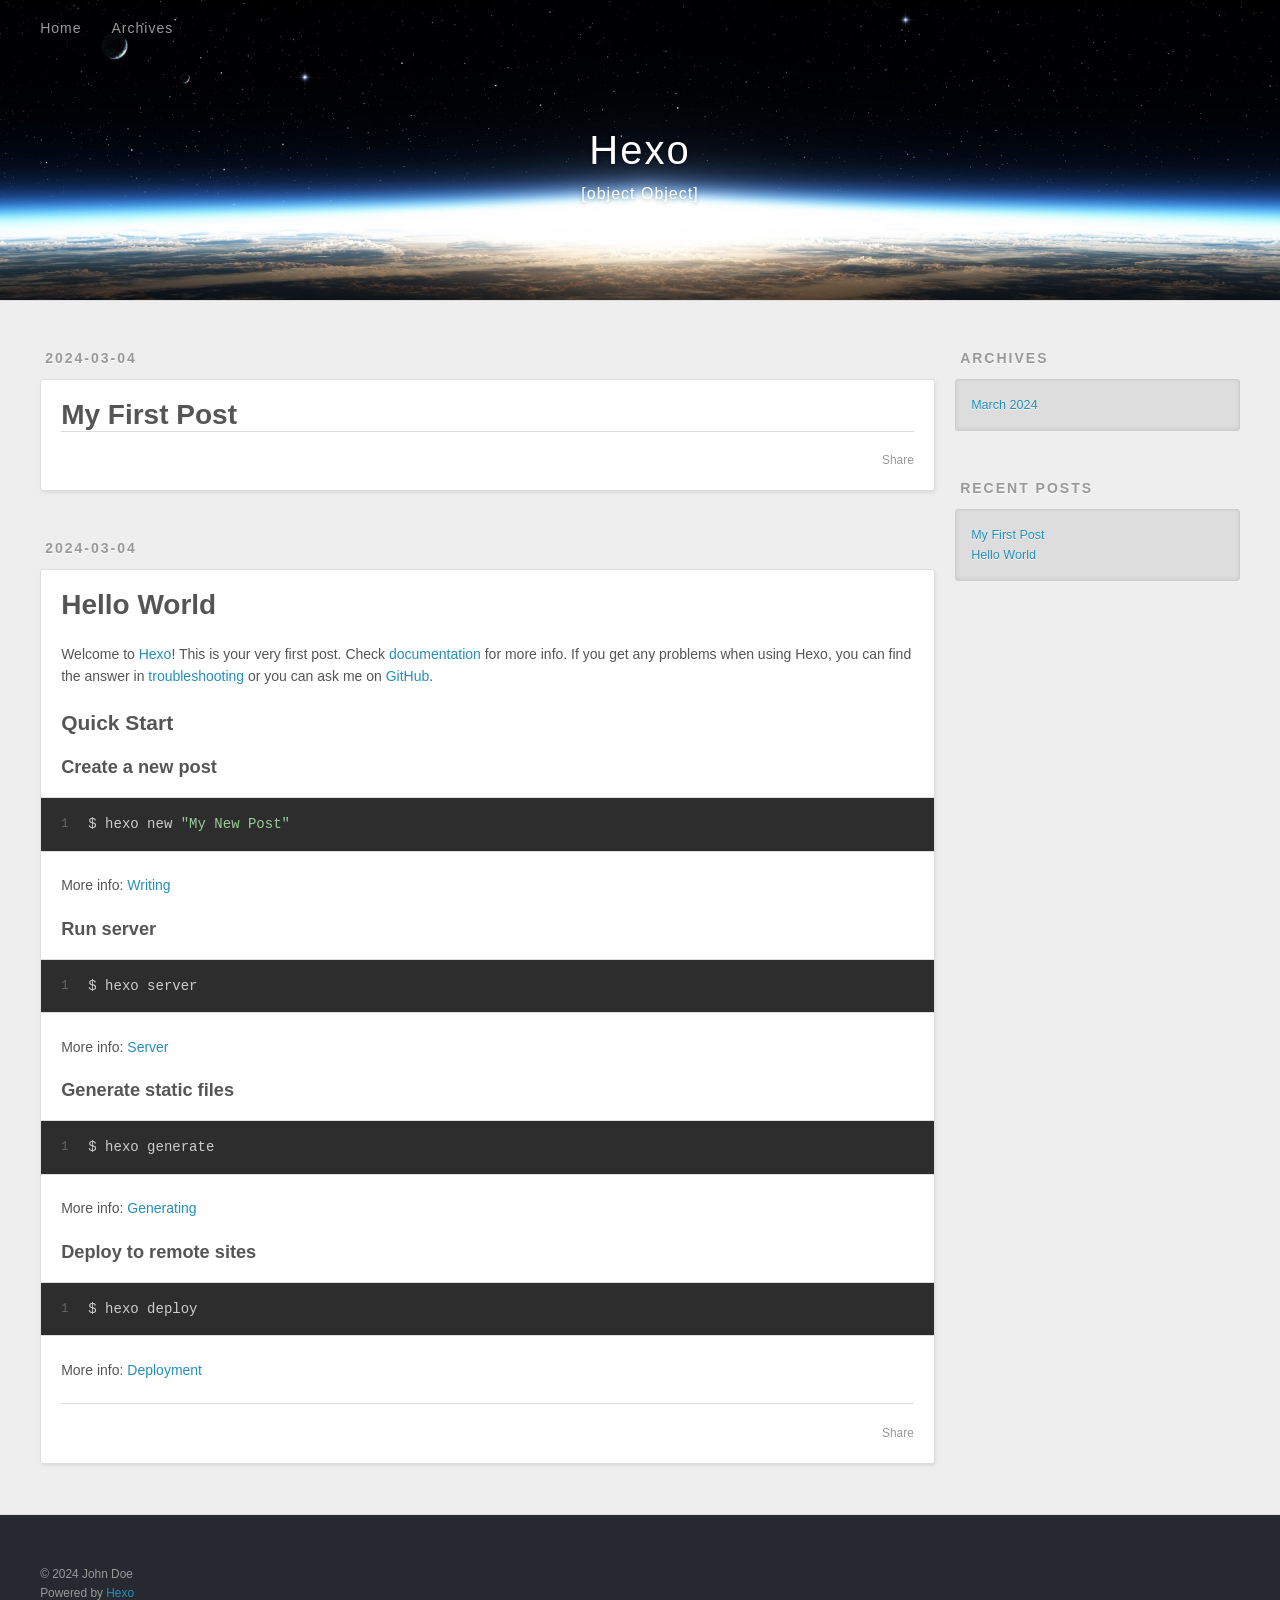
<file: index.html>
<!DOCTYPE html>
<html>
<head>
  <meta charset="utf-8">
  
  
  <title>Hexo</title>
  <meta name="viewport" content="width=device-width, initial-scale=1, shrink-to-fit=no">
  <meta property="og:type" content="website">
<meta property="og:title" content="Hexo">
<meta property="og:url" content="http://example.com/index.html">
<meta property="og:site_name" content="Hexo">
<meta property="og:locale" content="en_US">
<meta property="article:author" content="John Doe">
<meta name="twitter:card" content="summary">
  
    <link rel="alternate" href="/atom.xml" title="Hexo" type="application/atom+xml">
  
  
    <link rel="shortcut icon" href="/favicon.png">
  
  
  
<link rel="stylesheet" href="/css/style.css">

  
    
<link rel="stylesheet" href="/fancybox/jquery.fancybox.min.css">

  
  
<meta name="generator" content="Hexo 7.1.1"></head>

<body>
  <div id="container">
    <div id="wrap">
      <header id="header">
  <div id="banner"></div>
  <div id="header-outer" class="outer">
    <div id="header-title" class="inner">
      <h1 id="logo-wrap">
        <a href="/" id="logo">Hexo</a>
      </h1>
      
        <h2 id="subtitle-wrap">
          <a href="/" id="subtitle">[object Object]</a>
        </h2>
      
    </div>
    <div id="header-inner" class="inner">
      <nav id="main-nav">
        <a id="main-nav-toggle" class="nav-icon"><span class="fa fa-bars"></span></a>
        
          <a class="main-nav-link" href="/">Home</a>
        
          <a class="main-nav-link" href="/archives">Archives</a>
        
      </nav>
      <nav id="sub-nav">
        
        
          <a class="nav-icon" href="/atom.xml" title="RSS Feed"><span class="fa fa-rss"></span></a>
        
        <a class="nav-icon nav-search-btn" title="Search"><span class="fa fa-search"></span></a>
      </nav>
      <div id="search-form-wrap">
        <form action="//google.com/search" method="get" accept-charset="UTF-8" class="search-form"><input type="search" name="q" class="search-form-input" placeholder="Search"><button type="submit" class="search-form-submit">&#xF002;</button><input type="hidden" name="sitesearch" value="http://example.com"></form>
      </div>
    </div>
  </div>
</header>

      <div class="outer">
        <section id="main">
  
    <article id="post-My-First-Post" class="h-entry article article-type-post" itemprop="blogPost" itemscope itemtype="https://schema.org/BlogPosting">
  <div class="article-meta">
    <a href="/2024/03/04/My-First-Post/" class="article-date">
  <time class="dt-published" datetime="2024-03-04T10:54:45.000Z" itemprop="datePublished">2024-03-04</time>
</a>
    
  </div>
  <div class="article-inner">
    
    
      <header class="article-header">
        
  
    <h1 itemprop="name">
      <a class="p-name article-title" href="/2024/03/04/My-First-Post/">My First Post</a>
    </h1>
  

      </header>
    
    <div class="e-content article-entry" itemprop="articleBody">
      
        
      
    </div>
    <footer class="article-footer">
      <a data-url="http://example.com/2024/03/04/My-First-Post/" data-id="cltczpunc0000rcel3g9y5m6n" data-title="My First Post" class="article-share-link"><span class="fa fa-share">Share</span></a>
      
      
      
    </footer>
  </div>
  
</article>



  
    <article id="post-hello-world" class="h-entry article article-type-post" itemprop="blogPost" itemscope itemtype="https://schema.org/BlogPosting">
  <div class="article-meta">
    <a href="/2024/03/04/hello-world/" class="article-date">
  <time class="dt-published" datetime="2024-03-04T10:45:56.375Z" itemprop="datePublished">2024-03-04</time>
</a>
    
  </div>
  <div class="article-inner">
    
    
      <header class="article-header">
        
  
    <h1 itemprop="name">
      <a class="p-name article-title" href="/2024/03/04/hello-world/">Hello World</a>
    </h1>
  

      </header>
    
    <div class="e-content article-entry" itemprop="articleBody">
      
        <p>Welcome to <a target="_blank" rel="noopener" href="https://hexo.io/">Hexo</a>! This is your very first post. Check <a target="_blank" rel="noopener" href="https://hexo.io/docs/">documentation</a> for more info. If you get any problems when using Hexo, you can find the answer in <a target="_blank" rel="noopener" href="https://hexo.io/docs/troubleshooting.html">troubleshooting</a> or you can ask me on <a target="_blank" rel="noopener" href="https://github.com/hexojs/hexo/issues">GitHub</a>.</p>
<h2 id="Quick-Start"><a href="#Quick-Start" class="headerlink" title="Quick Start"></a>Quick Start</h2><h3 id="Create-a-new-post"><a href="#Create-a-new-post" class="headerlink" title="Create a new post"></a>Create a new post</h3><figure class="highlight bash"><table><tr><td class="gutter"><pre><span class="line">1</span><br></pre></td><td class="code"><pre><span class="line">$ hexo new <span class="string">&quot;My New Post&quot;</span></span><br></pre></td></tr></table></figure>

<p>More info: <a target="_blank" rel="noopener" href="https://hexo.io/docs/writing.html">Writing</a></p>
<h3 id="Run-server"><a href="#Run-server" class="headerlink" title="Run server"></a>Run server</h3><figure class="highlight bash"><table><tr><td class="gutter"><pre><span class="line">1</span><br></pre></td><td class="code"><pre><span class="line">$ hexo server</span><br></pre></td></tr></table></figure>

<p>More info: <a target="_blank" rel="noopener" href="https://hexo.io/docs/server.html">Server</a></p>
<h3 id="Generate-static-files"><a href="#Generate-static-files" class="headerlink" title="Generate static files"></a>Generate static files</h3><figure class="highlight bash"><table><tr><td class="gutter"><pre><span class="line">1</span><br></pre></td><td class="code"><pre><span class="line">$ hexo generate</span><br></pre></td></tr></table></figure>

<p>More info: <a target="_blank" rel="noopener" href="https://hexo.io/docs/generating.html">Generating</a></p>
<h3 id="Deploy-to-remote-sites"><a href="#Deploy-to-remote-sites" class="headerlink" title="Deploy to remote sites"></a>Deploy to remote sites</h3><figure class="highlight bash"><table><tr><td class="gutter"><pre><span class="line">1</span><br></pre></td><td class="code"><pre><span class="line">$ hexo deploy</span><br></pre></td></tr></table></figure>

<p>More info: <a target="_blank" rel="noopener" href="https://hexo.io/docs/one-command-deployment.html">Deployment</a></p>

      
    </div>
    <footer class="article-footer">
      <a data-url="http://example.com/2024/03/04/hello-world/" data-id="cltczpunk0001rcelcmm8arf9" data-title="Hello World" class="article-share-link"><span class="fa fa-share">Share</span></a>
      
      
      
    </footer>
  </div>
  
</article>



  


</section>
        
          <aside id="sidebar">
  
    

  
    

  
    
  
    
  <div class="widget-wrap">
    <h3 class="widget-title">Archives</h3>
    <div class="widget">
      <ul class="archive-list"><li class="archive-list-item"><a class="archive-list-link" href="/archives/2024/03/">March 2024</a></li></ul>
    </div>
  </div>


  
    
  <div class="widget-wrap">
    <h3 class="widget-title">Recent Posts</h3>
    <div class="widget">
      <ul>
        
          <li>
            <a href="/2024/03/04/My-First-Post/">My First Post</a>
          </li>
        
          <li>
            <a href="/2024/03/04/hello-world/">Hello World</a>
          </li>
        
      </ul>
    </div>
  </div>

  
</aside>
        
      </div>
      <footer id="footer">
  
  <div class="outer">
    <div id="footer-info" class="inner">
      
      &copy; 2024 John Doe<br>
      Powered by <a href="https://hexo.io/" target="_blank">Hexo</a>
    </div>
  </div>
</footer>

    </div>
    <nav id="mobile-nav">
  
    <a href="/" class="mobile-nav-link">Home</a>
  
    <a href="/archives" class="mobile-nav-link">Archives</a>
  
</nav>
    


<script src="/js/jquery-3.6.4.min.js"></script>



  
<script src="/fancybox/jquery.fancybox.min.js"></script>




<script src="/js/script.js"></script>





  </div>
</body>
</html>
</file>
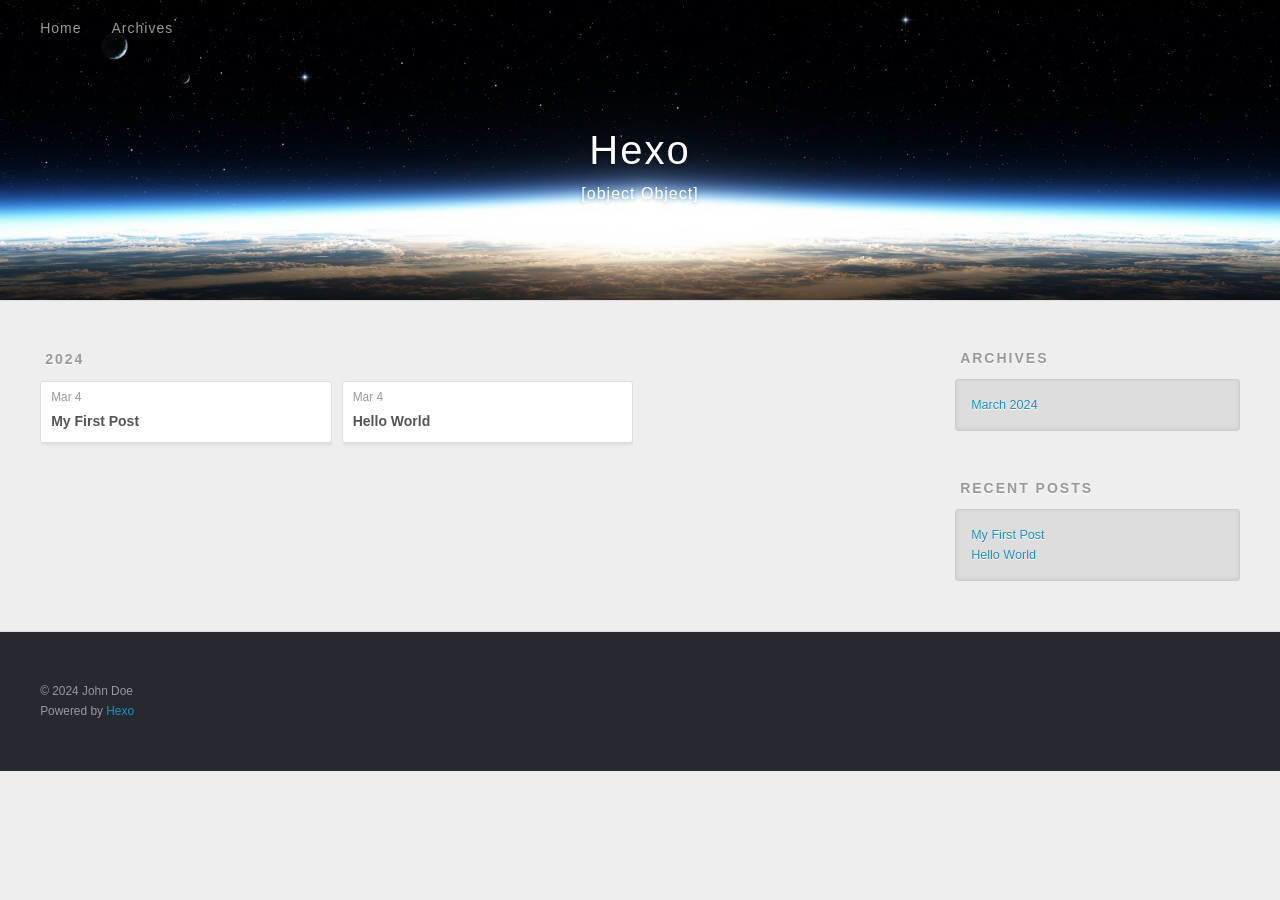
<file: archives/index.html>
<!DOCTYPE html>
<html>
<head>
  <meta charset="utf-8">
  
  
  <title>Archives | Hexo</title>
  <meta name="viewport" content="width=device-width, initial-scale=1, shrink-to-fit=no">
  <meta property="og:type" content="website">
<meta property="og:title" content="Hexo">
<meta property="og:url" content="http://example.com/archives/index.html">
<meta property="og:site_name" content="Hexo">
<meta property="og:locale" content="en_US">
<meta property="article:author" content="John Doe">
<meta name="twitter:card" content="summary">
  
    <link rel="alternate" href="/atom.xml" title="Hexo" type="application/atom+xml">
  
  
    <link rel="shortcut icon" href="/favicon.png">
  
  
  
<link rel="stylesheet" href="/css/style.css">

  
    
<link rel="stylesheet" href="/fancybox/jquery.fancybox.min.css">

  
  
<meta name="generator" content="Hexo 7.1.1"></head>

<body>
  <div id="container">
    <div id="wrap">
      <header id="header">
  <div id="banner"></div>
  <div id="header-outer" class="outer">
    <div id="header-title" class="inner">
      <h1 id="logo-wrap">
        <a href="/" id="logo">Hexo</a>
      </h1>
      
        <h2 id="subtitle-wrap">
          <a href="/" id="subtitle">[object Object]</a>
        </h2>
      
    </div>
    <div id="header-inner" class="inner">
      <nav id="main-nav">
        <a id="main-nav-toggle" class="nav-icon"><span class="fa fa-bars"></span></a>
        
          <a class="main-nav-link" href="/">Home</a>
        
          <a class="main-nav-link" href="/archives">Archives</a>
        
      </nav>
      <nav id="sub-nav">
        
        
          <a class="nav-icon" href="/atom.xml" title="RSS Feed"><span class="fa fa-rss"></span></a>
        
        <a class="nav-icon nav-search-btn" title="Search"><span class="fa fa-search"></span></a>
      </nav>
      <div id="search-form-wrap">
        <form action="//google.com/search" method="get" accept-charset="UTF-8" class="search-form"><input type="search" name="q" class="search-form-input" placeholder="Search"><button type="submit" class="search-form-submit">&#xF002;</button><input type="hidden" name="sitesearch" value="http://example.com"></form>
      </div>
    </div>
  </div>
</header>

      <div class="outer">
        <section id="main">
  
  
    
    
      
      
      <section class="archives-wrap">
        <div class="archive-year-wrap">
          <a href="/archives/2024" class="archive-year">2024</a>
        </div>
        <div class="archives">
    
    <article class="archive-article archive-type-post">
  <div class="archive-article-inner">
    <header class="archive-article-header">
      <a href="/2024/03/04/My-First-Post/" class="archive-article-date">
  <time class="dt-published" datetime="2024-03-04T10:54:45.000Z" itemprop="datePublished">Mar 4</time>
</a>
      
  
    <h1 itemprop="name">
      <a class="archive-article-title" href="/2024/03/04/My-First-Post/">My First Post</a>
    </h1>
  

    </header>
  </div>
</article>
  
    
    
    <article class="archive-article archive-type-post">
  <div class="archive-article-inner">
    <header class="archive-article-header">
      <a href="/2024/03/04/hello-world/" class="archive-article-date">
  <time class="dt-published" datetime="2024-03-04T10:45:56.375Z" itemprop="datePublished">Mar 4</time>
</a>
      
  
    <h1 itemprop="name">
      <a class="archive-article-title" href="/2024/03/04/hello-world/">Hello World</a>
    </h1>
  

    </header>
  </div>
</article>
  
  
    </div></section>
  


</section>
        
          <aside id="sidebar">
  
    

  
    

  
    
  
    
  <div class="widget-wrap">
    <h3 class="widget-title">Archives</h3>
    <div class="widget">
      <ul class="archive-list"><li class="archive-list-item"><a class="archive-list-link" href="/archives/2024/03/">March 2024</a></li></ul>
    </div>
  </div>


  
    
  <div class="widget-wrap">
    <h3 class="widget-title">Recent Posts</h3>
    <div class="widget">
      <ul>
        
          <li>
            <a href="/2024/03/04/My-First-Post/">My First Post</a>
          </li>
        
          <li>
            <a href="/2024/03/04/hello-world/">Hello World</a>
          </li>
        
      </ul>
    </div>
  </div>

  
</aside>
        
      </div>
      <footer id="footer">
  
  <div class="outer">
    <div id="footer-info" class="inner">
      
      &copy; 2024 John Doe<br>
      Powered by <a href="https://hexo.io/" target="_blank">Hexo</a>
    </div>
  </div>
</footer>

    </div>
    <nav id="mobile-nav">
  
    <a href="/" class="mobile-nav-link">Home</a>
  
    <a href="/archives" class="mobile-nav-link">Archives</a>
  
</nav>
    


<script src="/js/jquery-3.6.4.min.js"></script>



  
<script src="/fancybox/jquery.fancybox.min.js"></script>




<script src="/js/script.js"></script>





  </div>
</body>
</html>
</file>
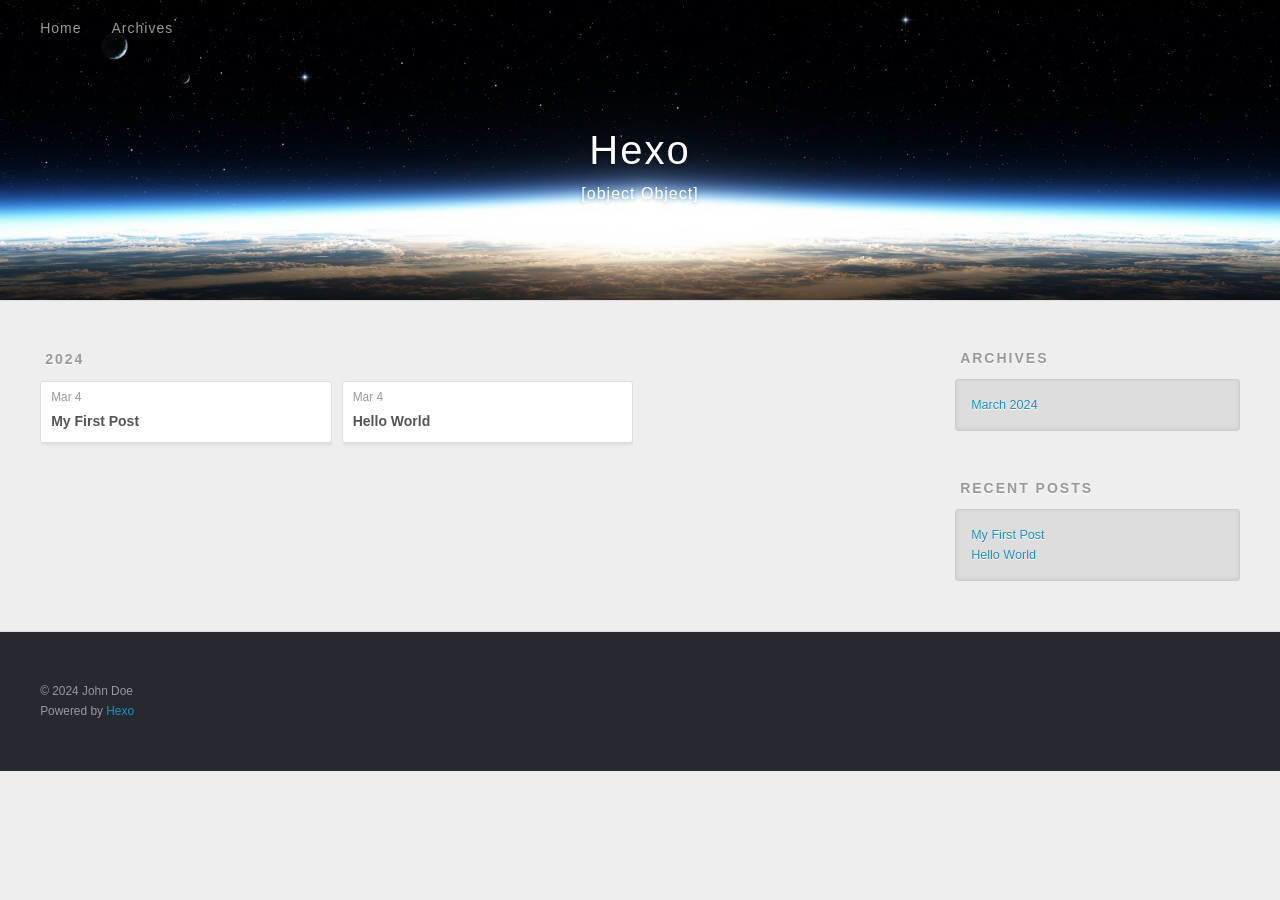
<file: archives/2024/index.html>
<!DOCTYPE html>
<html>
<head>
  <meta charset="utf-8">
  
  
  <title>Archives: 2024 | Hexo</title>
  <meta name="viewport" content="width=device-width, initial-scale=1, shrink-to-fit=no">
  <meta property="og:type" content="website">
<meta property="og:title" content="Hexo">
<meta property="og:url" content="http://example.com/archives/2024/index.html">
<meta property="og:site_name" content="Hexo">
<meta property="og:locale" content="en_US">
<meta property="article:author" content="John Doe">
<meta name="twitter:card" content="summary">
  
    <link rel="alternate" href="/atom.xml" title="Hexo" type="application/atom+xml">
  
  
    <link rel="shortcut icon" href="/favicon.png">
  
  
  
<link rel="stylesheet" href="/css/style.css">

  
    
<link rel="stylesheet" href="/fancybox/jquery.fancybox.min.css">

  
  
<meta name="generator" content="Hexo 7.1.1"></head>

<body>
  <div id="container">
    <div id="wrap">
      <header id="header">
  <div id="banner"></div>
  <div id="header-outer" class="outer">
    <div id="header-title" class="inner">
      <h1 id="logo-wrap">
        <a href="/" id="logo">Hexo</a>
      </h1>
      
        <h2 id="subtitle-wrap">
          <a href="/" id="subtitle">[object Object]</a>
        </h2>
      
    </div>
    <div id="header-inner" class="inner">
      <nav id="main-nav">
        <a id="main-nav-toggle" class="nav-icon"><span class="fa fa-bars"></span></a>
        
          <a class="main-nav-link" href="/">Home</a>
        
          <a class="main-nav-link" href="/archives">Archives</a>
        
      </nav>
      <nav id="sub-nav">
        
        
          <a class="nav-icon" href="/atom.xml" title="RSS Feed"><span class="fa fa-rss"></span></a>
        
        <a class="nav-icon nav-search-btn" title="Search"><span class="fa fa-search"></span></a>
      </nav>
      <div id="search-form-wrap">
        <form action="//google.com/search" method="get" accept-charset="UTF-8" class="search-form"><input type="search" name="q" class="search-form-input" placeholder="Search"><button type="submit" class="search-form-submit">&#xF002;</button><input type="hidden" name="sitesearch" value="http://example.com"></form>
      </div>
    </div>
  </div>
</header>

      <div class="outer">
        <section id="main">
  
  
    
    
      
      
      <section class="archives-wrap">
        <div class="archive-year-wrap">
          <a href="/archives/2024" class="archive-year">2024</a>
        </div>
        <div class="archives">
    
    <article class="archive-article archive-type-post">
  <div class="archive-article-inner">
    <header class="archive-article-header">
      <a href="/2024/03/04/My-First-Post/" class="archive-article-date">
  <time class="dt-published" datetime="2024-03-04T10:54:45.000Z" itemprop="datePublished">Mar 4</time>
</a>
      
  
    <h1 itemprop="name">
      <a class="archive-article-title" href="/2024/03/04/My-First-Post/">My First Post</a>
    </h1>
  

    </header>
  </div>
</article>
  
    
    
    <article class="archive-article archive-type-post">
  <div class="archive-article-inner">
    <header class="archive-article-header">
      <a href="/2024/03/04/hello-world/" class="archive-article-date">
  <time class="dt-published" datetime="2024-03-04T10:45:56.375Z" itemprop="datePublished">Mar 4</time>
</a>
      
  
    <h1 itemprop="name">
      <a class="archive-article-title" href="/2024/03/04/hello-world/">Hello World</a>
    </h1>
  

    </header>
  </div>
</article>
  
  
    </div></section>
  


</section>
        
          <aside id="sidebar">
  
    

  
    

  
    
  
    
  <div class="widget-wrap">
    <h3 class="widget-title">Archives</h3>
    <div class="widget">
      <ul class="archive-list"><li class="archive-list-item"><a class="archive-list-link" href="/archives/2024/03/">March 2024</a></li></ul>
    </div>
  </div>


  
    
  <div class="widget-wrap">
    <h3 class="widget-title">Recent Posts</h3>
    <div class="widget">
      <ul>
        
          <li>
            <a href="/2024/03/04/My-First-Post/">My First Post</a>
          </li>
        
          <li>
            <a href="/2024/03/04/hello-world/">Hello World</a>
          </li>
        
      </ul>
    </div>
  </div>

  
</aside>
        
      </div>
      <footer id="footer">
  
  <div class="outer">
    <div id="footer-info" class="inner">
      
      &copy; 2024 John Doe<br>
      Powered by <a href="https://hexo.io/" target="_blank">Hexo</a>
    </div>
  </div>
</footer>

    </div>
    <nav id="mobile-nav">
  
    <a href="/" class="mobile-nav-link">Home</a>
  
    <a href="/archives" class="mobile-nav-link">Archives</a>
  
</nav>
    


<script src="/js/jquery-3.6.4.min.js"></script>



  
<script src="/fancybox/jquery.fancybox.min.js"></script>




<script src="/js/script.js"></script>





  </div>
</body>
</html>
</file>
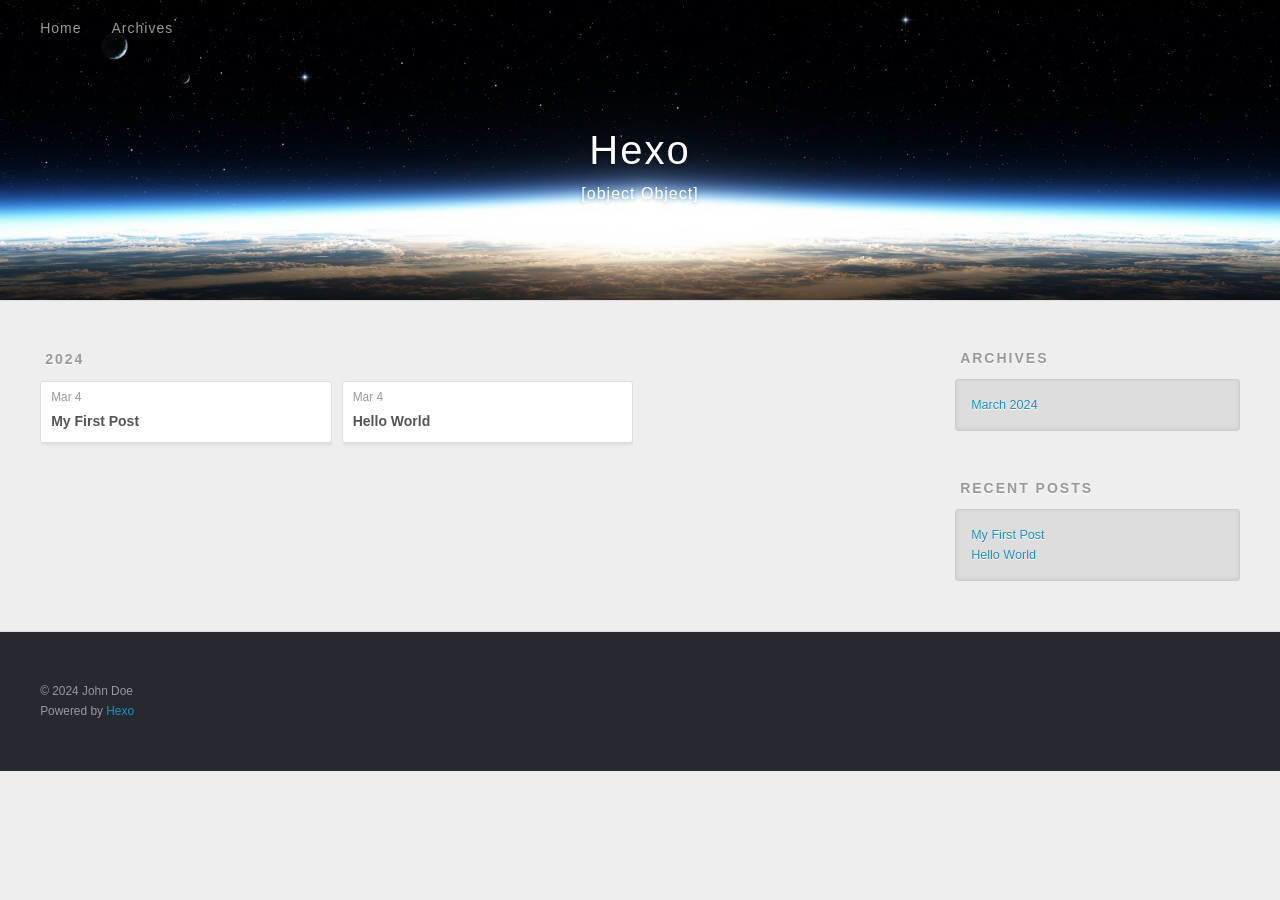
<file: archives/2024/03/index.html>
<!DOCTYPE html>
<html>
<head>
  <meta charset="utf-8">
  
  
  <title>Archives: 2024/3 | Hexo</title>
  <meta name="viewport" content="width=device-width, initial-scale=1, shrink-to-fit=no">
  <meta property="og:type" content="website">
<meta property="og:title" content="Hexo">
<meta property="og:url" content="http://example.com/archives/2024/03/index.html">
<meta property="og:site_name" content="Hexo">
<meta property="og:locale" content="en_US">
<meta property="article:author" content="John Doe">
<meta name="twitter:card" content="summary">
  
    <link rel="alternate" href="/atom.xml" title="Hexo" type="application/atom+xml">
  
  
    <link rel="shortcut icon" href="/favicon.png">
  
  
  
<link rel="stylesheet" href="/css/style.css">

  
    
<link rel="stylesheet" href="/fancybox/jquery.fancybox.min.css">

  
  
<meta name="generator" content="Hexo 7.1.1"></head>

<body>
  <div id="container">
    <div id="wrap">
      <header id="header">
  <div id="banner"></div>
  <div id="header-outer" class="outer">
    <div id="header-title" class="inner">
      <h1 id="logo-wrap">
        <a href="/" id="logo">Hexo</a>
      </h1>
      
        <h2 id="subtitle-wrap">
          <a href="/" id="subtitle">[object Object]</a>
        </h2>
      
    </div>
    <div id="header-inner" class="inner">
      <nav id="main-nav">
        <a id="main-nav-toggle" class="nav-icon"><span class="fa fa-bars"></span></a>
        
          <a class="main-nav-link" href="/">Home</a>
        
          <a class="main-nav-link" href="/archives">Archives</a>
        
      </nav>
      <nav id="sub-nav">
        
        
          <a class="nav-icon" href="/atom.xml" title="RSS Feed"><span class="fa fa-rss"></span></a>
        
        <a class="nav-icon nav-search-btn" title="Search"><span class="fa fa-search"></span></a>
      </nav>
      <div id="search-form-wrap">
        <form action="//google.com/search" method="get" accept-charset="UTF-8" class="search-form"><input type="search" name="q" class="search-form-input" placeholder="Search"><button type="submit" class="search-form-submit">&#xF002;</button><input type="hidden" name="sitesearch" value="http://example.com"></form>
      </div>
    </div>
  </div>
</header>

      <div class="outer">
        <section id="main">
  
  
    
    
      
      
      <section class="archives-wrap">
        <div class="archive-year-wrap">
          <a href="/archives/2024" class="archive-year">2024</a>
        </div>
        <div class="archives">
    
    <article class="archive-article archive-type-post">
  <div class="archive-article-inner">
    <header class="archive-article-header">
      <a href="/2024/03/04/My-First-Post/" class="archive-article-date">
  <time class="dt-published" datetime="2024-03-04T10:54:45.000Z" itemprop="datePublished">Mar 4</time>
</a>
      
  
    <h1 itemprop="name">
      <a class="archive-article-title" href="/2024/03/04/My-First-Post/">My First Post</a>
    </h1>
  

    </header>
  </div>
</article>
  
    
    
    <article class="archive-article archive-type-post">
  <div class="archive-article-inner">
    <header class="archive-article-header">
      <a href="/2024/03/04/hello-world/" class="archive-article-date">
  <time class="dt-published" datetime="2024-03-04T10:45:56.375Z" itemprop="datePublished">Mar 4</time>
</a>
      
  
    <h1 itemprop="name">
      <a class="archive-article-title" href="/2024/03/04/hello-world/">Hello World</a>
    </h1>
  

    </header>
  </div>
</article>
  
  
    </div></section>
  


</section>
        
          <aside id="sidebar">
  
    

  
    

  
    
  
    
  <div class="widget-wrap">
    <h3 class="widget-title">Archives</h3>
    <div class="widget">
      <ul class="archive-list"><li class="archive-list-item"><a class="archive-list-link" href="/archives/2024/03/">March 2024</a></li></ul>
    </div>
  </div>


  
    
  <div class="widget-wrap">
    <h3 class="widget-title">Recent Posts</h3>
    <div class="widget">
      <ul>
        
          <li>
            <a href="/2024/03/04/My-First-Post/">My First Post</a>
          </li>
        
          <li>
            <a href="/2024/03/04/hello-world/">Hello World</a>
          </li>
        
      </ul>
    </div>
  </div>

  
</aside>
        
      </div>
      <footer id="footer">
  
  <div class="outer">
    <div id="footer-info" class="inner">
      
      &copy; 2024 John Doe<br>
      Powered by <a href="https://hexo.io/" target="_blank">Hexo</a>
    </div>
  </div>
</footer>

    </div>
    <nav id="mobile-nav">
  
    <a href="/" class="mobile-nav-link">Home</a>
  
    <a href="/archives" class="mobile-nav-link">Archives</a>
  
</nav>
    


<script src="/js/jquery-3.6.4.min.js"></script>



  
<script src="/fancybox/jquery.fancybox.min.js"></script>




<script src="/js/script.js"></script>





  </div>
</body>
</html>
</file>
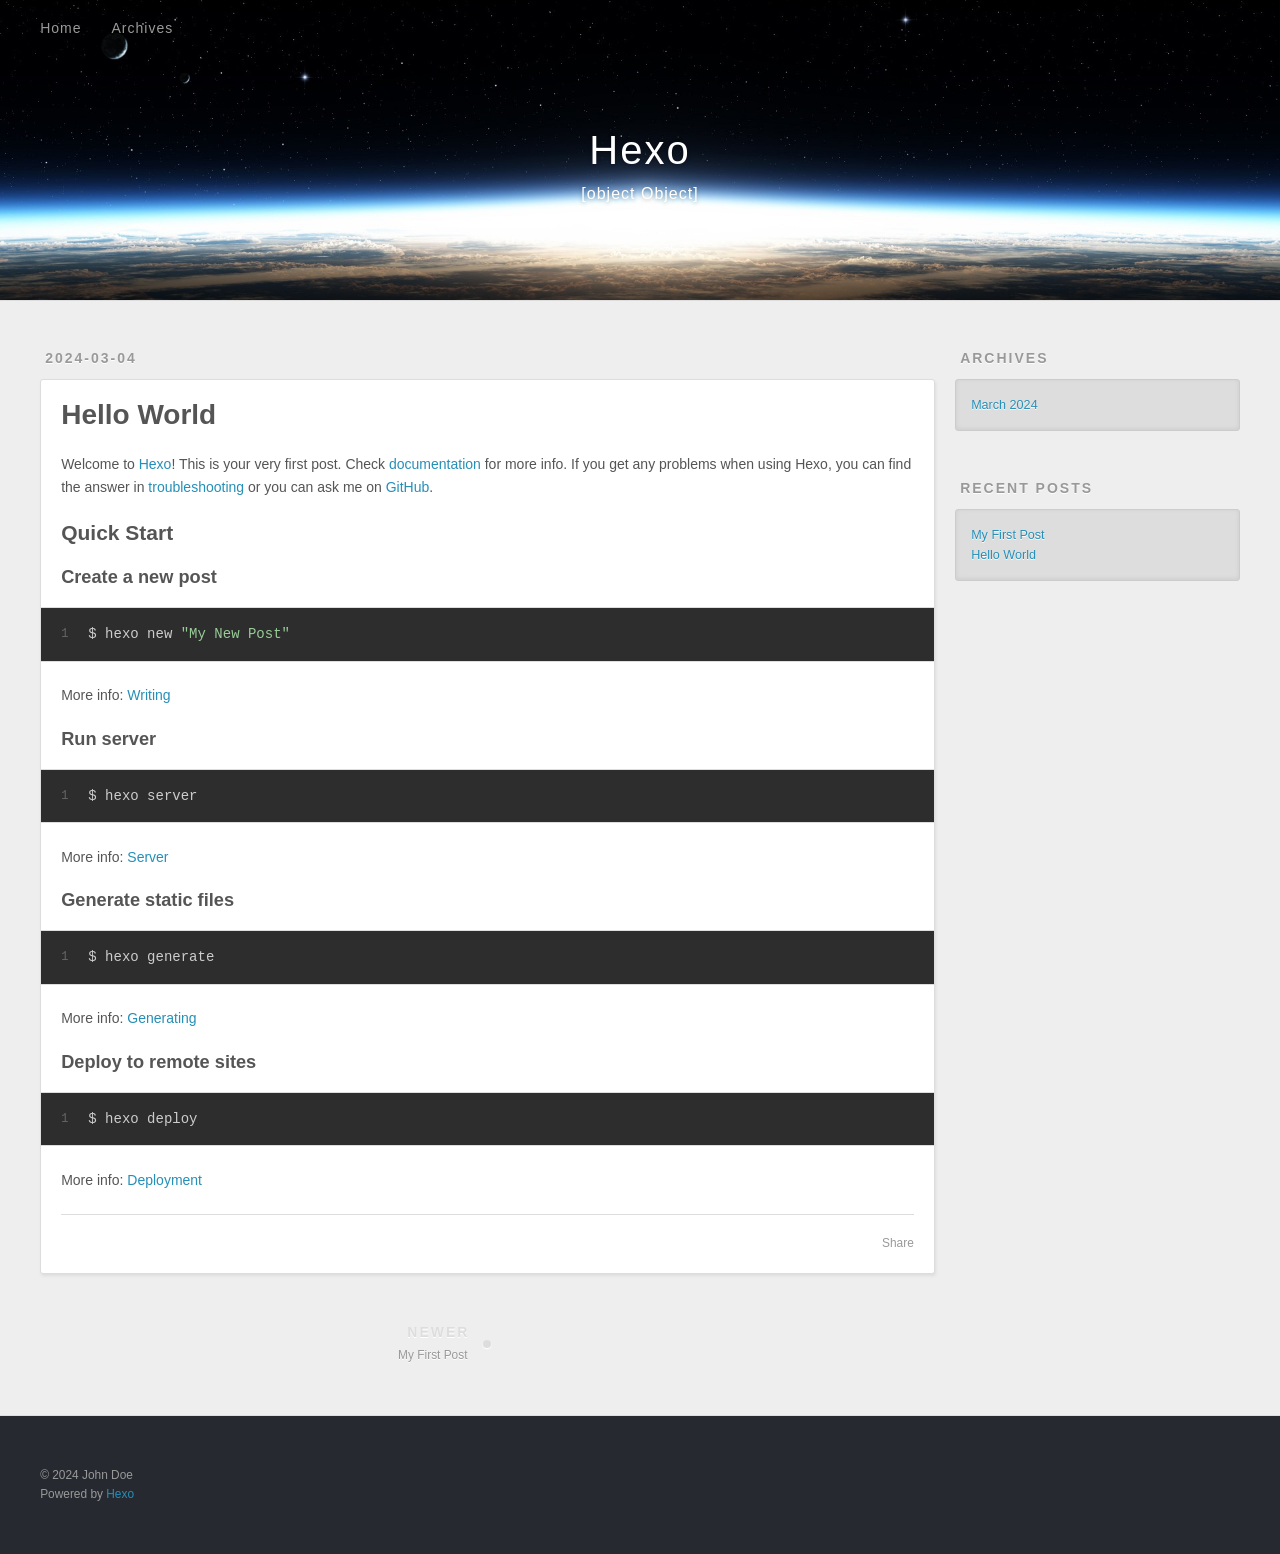
<file: 2024/03/04/hello-world/index.html>
<!DOCTYPE html>
<html>
<head>
  <meta charset="utf-8">
  
  
  <title>Hello World | Hexo</title>
  <meta name="viewport" content="width=device-width, initial-scale=1, shrink-to-fit=no">
  <meta name="description" content="Welcome to Hexo! This is your very first post. Check documentation for more info. If you get any problems when using Hexo, you can find the answer in troubleshooting or you can ask me on GitHub. Quick">
<meta property="og:type" content="article">
<meta property="og:title" content="Hello World">
<meta property="og:url" content="http://example.com/2024/03/04/hello-world/index.html">
<meta property="og:site_name" content="Hexo">
<meta property="og:description" content="Welcome to Hexo! This is your very first post. Check documentation for more info. If you get any problems when using Hexo, you can find the answer in troubleshooting or you can ask me on GitHub. Quick">
<meta property="og:locale" content="en_US">
<meta property="article:published_time" content="2024-03-04T10:45:56.375Z">
<meta property="article:modified_time" content="2024-03-04T10:45:56.376Z">
<meta property="article:author" content="John Doe">
<meta name="twitter:card" content="summary">
  
    <link rel="alternate" href="/atom.xml" title="Hexo" type="application/atom+xml">
  
  
    <link rel="shortcut icon" href="/favicon.png">
  
  
  
<link rel="stylesheet" href="/css/style.css">

  
    
<link rel="stylesheet" href="/fancybox/jquery.fancybox.min.css">

  
  
<meta name="generator" content="Hexo 7.1.1"></head>

<body>
  <div id="container">
    <div id="wrap">
      <header id="header">
  <div id="banner"></div>
  <div id="header-outer" class="outer">
    <div id="header-title" class="inner">
      <h1 id="logo-wrap">
        <a href="/" id="logo">Hexo</a>
      </h1>
      
        <h2 id="subtitle-wrap">
          <a href="/" id="subtitle">[object Object]</a>
        </h2>
      
    </div>
    <div id="header-inner" class="inner">
      <nav id="main-nav">
        <a id="main-nav-toggle" class="nav-icon"><span class="fa fa-bars"></span></a>
        
          <a class="main-nav-link" href="/">Home</a>
        
          <a class="main-nav-link" href="/archives">Archives</a>
        
      </nav>
      <nav id="sub-nav">
        
        
          <a class="nav-icon" href="/atom.xml" title="RSS Feed"><span class="fa fa-rss"></span></a>
        
        <a class="nav-icon nav-search-btn" title="Search"><span class="fa fa-search"></span></a>
      </nav>
      <div id="search-form-wrap">
        <form action="//google.com/search" method="get" accept-charset="UTF-8" class="search-form"><input type="search" name="q" class="search-form-input" placeholder="Search"><button type="submit" class="search-form-submit">&#xF002;</button><input type="hidden" name="sitesearch" value="http://example.com"></form>
      </div>
    </div>
  </div>
</header>

      <div class="outer">
        <section id="main"><article id="post-hello-world" class="h-entry article article-type-post" itemprop="blogPost" itemscope itemtype="https://schema.org/BlogPosting">
  <div class="article-meta">
    <a href="/2024/03/04/hello-world/" class="article-date">
  <time class="dt-published" datetime="2024-03-04T10:45:56.375Z" itemprop="datePublished">2024-03-04</time>
</a>
    
  </div>
  <div class="article-inner">
    
    
      <header class="article-header">
        
  
    <h1 class="p-name article-title" itemprop="headline name">
      Hello World
    </h1>
  

      </header>
    
    <div class="e-content article-entry" itemprop="articleBody">
      
        <p>Welcome to <a target="_blank" rel="noopener" href="https://hexo.io/">Hexo</a>! This is your very first post. Check <a target="_blank" rel="noopener" href="https://hexo.io/docs/">documentation</a> for more info. If you get any problems when using Hexo, you can find the answer in <a target="_blank" rel="noopener" href="https://hexo.io/docs/troubleshooting.html">troubleshooting</a> or you can ask me on <a target="_blank" rel="noopener" href="https://github.com/hexojs/hexo/issues">GitHub</a>.</p>
<h2 id="Quick-Start"><a href="#Quick-Start" class="headerlink" title="Quick Start"></a>Quick Start</h2><h3 id="Create-a-new-post"><a href="#Create-a-new-post" class="headerlink" title="Create a new post"></a>Create a new post</h3><figure class="highlight bash"><table><tr><td class="gutter"><pre><span class="line">1</span><br></pre></td><td class="code"><pre><span class="line">$ hexo new <span class="string">&quot;My New Post&quot;</span></span><br></pre></td></tr></table></figure>

<p>More info: <a target="_blank" rel="noopener" href="https://hexo.io/docs/writing.html">Writing</a></p>
<h3 id="Run-server"><a href="#Run-server" class="headerlink" title="Run server"></a>Run server</h3><figure class="highlight bash"><table><tr><td class="gutter"><pre><span class="line">1</span><br></pre></td><td class="code"><pre><span class="line">$ hexo server</span><br></pre></td></tr></table></figure>

<p>More info: <a target="_blank" rel="noopener" href="https://hexo.io/docs/server.html">Server</a></p>
<h3 id="Generate-static-files"><a href="#Generate-static-files" class="headerlink" title="Generate static files"></a>Generate static files</h3><figure class="highlight bash"><table><tr><td class="gutter"><pre><span class="line">1</span><br></pre></td><td class="code"><pre><span class="line">$ hexo generate</span><br></pre></td></tr></table></figure>

<p>More info: <a target="_blank" rel="noopener" href="https://hexo.io/docs/generating.html">Generating</a></p>
<h3 id="Deploy-to-remote-sites"><a href="#Deploy-to-remote-sites" class="headerlink" title="Deploy to remote sites"></a>Deploy to remote sites</h3><figure class="highlight bash"><table><tr><td class="gutter"><pre><span class="line">1</span><br></pre></td><td class="code"><pre><span class="line">$ hexo deploy</span><br></pre></td></tr></table></figure>

<p>More info: <a target="_blank" rel="noopener" href="https://hexo.io/docs/one-command-deployment.html">Deployment</a></p>

      
    </div>
    <footer class="article-footer">
      <a data-url="http://example.com/2024/03/04/hello-world/" data-id="cltczpunk0001rcelcmm8arf9" data-title="Hello World" class="article-share-link"><span class="fa fa-share">Share</span></a>
      
      
      
    </footer>
  </div>
  
    
<nav id="article-nav">
  
    <a href="/2024/03/04/My-First-Post/" id="article-nav-newer" class="article-nav-link-wrap">
      <strong class="article-nav-caption">Newer</strong>
      <div class="article-nav-title">
        
          My First Post
        
      </div>
    </a>
  
  
</nav>

  
</article>


</section>
        
          <aside id="sidebar">
  
    

  
    

  
    
  
    
  <div class="widget-wrap">
    <h3 class="widget-title">Archives</h3>
    <div class="widget">
      <ul class="archive-list"><li class="archive-list-item"><a class="archive-list-link" href="/archives/2024/03/">March 2024</a></li></ul>
    </div>
  </div>


  
    
  <div class="widget-wrap">
    <h3 class="widget-title">Recent Posts</h3>
    <div class="widget">
      <ul>
        
          <li>
            <a href="/2024/03/04/My-First-Post/">My First Post</a>
          </li>
        
          <li>
            <a href="/2024/03/04/hello-world/">Hello World</a>
          </li>
        
      </ul>
    </div>
  </div>

  
</aside>
        
      </div>
      <footer id="footer">
  
  <div class="outer">
    <div id="footer-info" class="inner">
      
      &copy; 2024 John Doe<br>
      Powered by <a href="https://hexo.io/" target="_blank">Hexo</a>
    </div>
  </div>
</footer>

    </div>
    <nav id="mobile-nav">
  
    <a href="/" class="mobile-nav-link">Home</a>
  
    <a href="/archives" class="mobile-nav-link">Archives</a>
  
</nav>
    


<script src="/js/jquery-3.6.4.min.js"></script>



  
<script src="/fancybox/jquery.fancybox.min.js"></script>




<script src="/js/script.js"></script>





  </div>
</body>
</html>
</file>
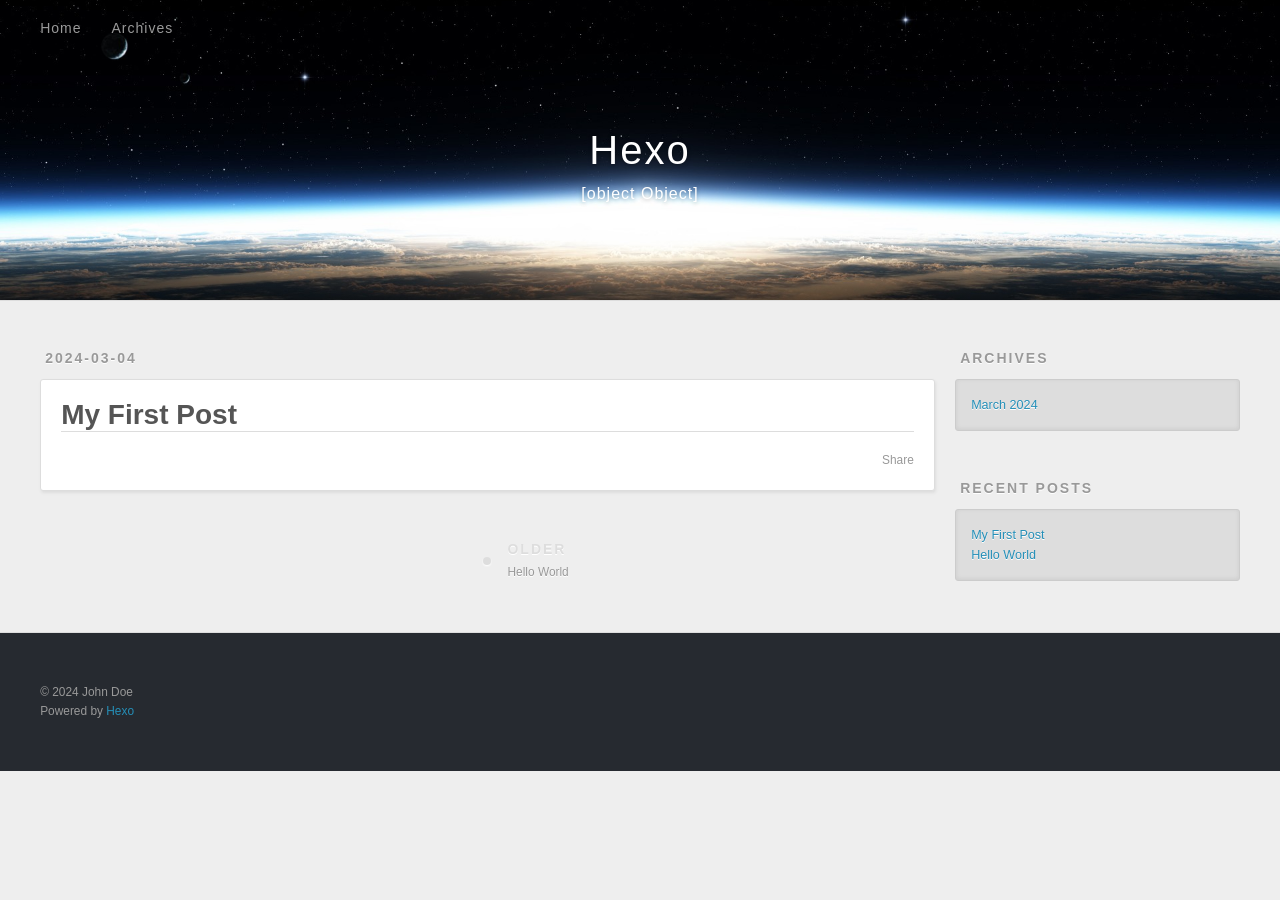
<file: 2024/03/04/My-First-Post/index.html>
<!DOCTYPE html>
<html>
<head>
  <meta charset="utf-8">
  
  
  <title>My First Post | Hexo</title>
  <meta name="viewport" content="width=device-width, initial-scale=1, shrink-to-fit=no">
  <meta property="og:type" content="article">
<meta property="og:title" content="My First Post">
<meta property="og:url" content="http://example.com/2024/03/04/My-First-Post/index.html">
<meta property="og:site_name" content="Hexo">
<meta property="og:locale" content="en_US">
<meta property="article:published_time" content="2024-03-04T10:54:45.000Z">
<meta property="article:modified_time" content="2024-03-04T10:54:45.555Z">
<meta property="article:author" content="John Doe">
<meta name="twitter:card" content="summary">
  
    <link rel="alternate" href="/atom.xml" title="Hexo" type="application/atom+xml">
  
  
    <link rel="shortcut icon" href="/favicon.png">
  
  
  
<link rel="stylesheet" href="/css/style.css">

  
    
<link rel="stylesheet" href="/fancybox/jquery.fancybox.min.css">

  
  
<meta name="generator" content="Hexo 7.1.1"></head>

<body>
  <div id="container">
    <div id="wrap">
      <header id="header">
  <div id="banner"></div>
  <div id="header-outer" class="outer">
    <div id="header-title" class="inner">
      <h1 id="logo-wrap">
        <a href="/" id="logo">Hexo</a>
      </h1>
      
        <h2 id="subtitle-wrap">
          <a href="/" id="subtitle">[object Object]</a>
        </h2>
      
    </div>
    <div id="header-inner" class="inner">
      <nav id="main-nav">
        <a id="main-nav-toggle" class="nav-icon"><span class="fa fa-bars"></span></a>
        
          <a class="main-nav-link" href="/">Home</a>
        
          <a class="main-nav-link" href="/archives">Archives</a>
        
      </nav>
      <nav id="sub-nav">
        
        
          <a class="nav-icon" href="/atom.xml" title="RSS Feed"><span class="fa fa-rss"></span></a>
        
        <a class="nav-icon nav-search-btn" title="Search"><span class="fa fa-search"></span></a>
      </nav>
      <div id="search-form-wrap">
        <form action="//google.com/search" method="get" accept-charset="UTF-8" class="search-form"><input type="search" name="q" class="search-form-input" placeholder="Search"><button type="submit" class="search-form-submit">&#xF002;</button><input type="hidden" name="sitesearch" value="http://example.com"></form>
      </div>
    </div>
  </div>
</header>

      <div class="outer">
        <section id="main"><article id="post-My-First-Post" class="h-entry article article-type-post" itemprop="blogPost" itemscope itemtype="https://schema.org/BlogPosting">
  <div class="article-meta">
    <a href="/2024/03/04/My-First-Post/" class="article-date">
  <time class="dt-published" datetime="2024-03-04T10:54:45.000Z" itemprop="datePublished">2024-03-04</time>
</a>
    
  </div>
  <div class="article-inner">
    
    
      <header class="article-header">
        
  
    <h1 class="p-name article-title" itemprop="headline name">
      My First Post
    </h1>
  

      </header>
    
    <div class="e-content article-entry" itemprop="articleBody">
      
        
      
    </div>
    <footer class="article-footer">
      <a data-url="http://example.com/2024/03/04/My-First-Post/" data-id="cltczpunc0000rcel3g9y5m6n" data-title="My First Post" class="article-share-link"><span class="fa fa-share">Share</span></a>
      
      
      
    </footer>
  </div>
  
    
<nav id="article-nav">
  
  
    <a href="/2024/03/04/hello-world/" id="article-nav-older" class="article-nav-link-wrap">
      <strong class="article-nav-caption">Older</strong>
      <div class="article-nav-title">Hello World</div>
    </a>
  
</nav>

  
</article>


</section>
        
          <aside id="sidebar">
  
    

  
    

  
    
  
    
  <div class="widget-wrap">
    <h3 class="widget-title">Archives</h3>
    <div class="widget">
      <ul class="archive-list"><li class="archive-list-item"><a class="archive-list-link" href="/archives/2024/03/">March 2024</a></li></ul>
    </div>
  </div>


  
    
  <div class="widget-wrap">
    <h3 class="widget-title">Recent Posts</h3>
    <div class="widget">
      <ul>
        
          <li>
            <a href="/2024/03/04/My-First-Post/">My First Post</a>
          </li>
        
          <li>
            <a href="/2024/03/04/hello-world/">Hello World</a>
          </li>
        
      </ul>
    </div>
  </div>

  
</aside>
        
      </div>
      <footer id="footer">
  
  <div class="outer">
    <div id="footer-info" class="inner">
      
      &copy; 2024 John Doe<br>
      Powered by <a href="https://hexo.io/" target="_blank">Hexo</a>
    </div>
  </div>
</footer>

    </div>
    <nav id="mobile-nav">
  
    <a href="/" class="mobile-nav-link">Home</a>
  
    <a href="/archives" class="mobile-nav-link">Archives</a>
  
</nav>
    


<script src="/js/jquery-3.6.4.min.js"></script>



  
<script src="/fancybox/jquery.fancybox.min.js"></script>




<script src="/js/script.js"></script>





  </div>
</body>
</html>
</file>
<file: css/style.css>
body {
  width: 100%;
}
body:before,
body:after {
  content: "";
  display: table;
}
body:after {
  clear: both;
}
html,
body,
div,
span,
applet,
object,
iframe,
h1,
h2,
h3,
h4,
h5,
h6,
p,
blockquote,
pre,
a,
abbr,
acronym,
address,
big,
cite,
code,
del,
dfn,
em,
img,
ins,
kbd,
q,
s,
samp,
small,
strike,
strong,
sub,
sup,
tt,
var,
dl,
dt,
dd,
ol,
ul,
li,
fieldset,
form,
label,
legend,
table,
caption,
tbody,
tfoot,
thead,
tr,
th,
td {
  margin: 0;
  padding: 0;
  border: 0;
  outline: 0;
  font-weight: inherit;
  font-style: inherit;
  font-family: inherit;
  font-size: 100%;
  vertical-align: baseline;
}
body {
  line-height: 1;
  color: #000;
  background: #fff;
}
ol,
ul {
  list-style: none;
}
table {
  border-collapse: separate;
  border-spacing: 0;
  vertical-align: middle;
}
caption,
th,
td {
  text-align: left;
  font-weight: normal;
  vertical-align: middle;
}
a img {
  border: none;
}
input,
button {
  margin: 0;
  padding: 0;
}
input::-moz-focus-inner,
button::-moz-focus-inner {
  border: 0;
  padding: 0;
}
html,
body,
#container {
  height: 100%;
}
body {
  background: #eee;
  font: 14px -apple-system, BlinkMacSystemFont, "Segoe UI", "Roboto", "Oxygen", "Ubuntu", "Cantarell", "Fira Sans", "Droid Sans", "Helvetica Neue", sans-serif;
  -webkit-text-size-adjust: 100%;
}
.outer {
  max-width: 1220px;
  margin: 0 auto;
  padding: 0 20px;
}
.outer:before,
.outer:after {
  content: "";
  display: table;
}
.outer:after {
  clear: both;
}
.inner {
  display: inline;
  float: left;
  width: 98.33333333333333%;
  margin: 0 0.833333333333333%;
}
.left,
.alignleft {
  float: left;
}
.right,
.alignright {
  float: right;
}
.clear {
  clear: both;
}
#container {
  position: relative;
}
.mobile-nav-on {
  overflow: hidden;
}
#wrap {
  height: 100%;
  width: 100%;
  position: absolute;
  top: 0;
  left: 0;
  -webkit-transition: 0.2s ease-out;
  -moz-transition: 0.2s ease-out;
  -ms-transition: 0.2s ease-out;
  transition: 0.2s ease-out;
  z-index: 1;
  background: #eee;
}
.mobile-nav-on #wrap {
  left: 280px;
}
@media screen and (min-width: 768px) {
  #main {
    display: inline;
    float: left;
    width: 73.33333333333333%;
    margin: 0 0.833333333333333%;
  }
}
.article-date,
.article-category-link,
.archive-year,
.widget-title {
  text-decoration: none;
  text-transform: uppercase;
  letter-spacing: 2px;
  color: #999;
  margin-bottom: 1em;
  margin-left: 5px;
  line-height: 1em;
  text-shadow: 0 1px #fff;
  font-weight: bold;
}
.article-inner,
.archive-article-inner {
  background: #fff;
  -webkit-box-shadow: 1px 2px 3px #ddd;
  box-shadow: 1px 2px 3px #ddd;
  border: 1px solid #ddd;
  border-radius: 3px;
}
.article-entry h1,
.widget h1 {
  font-size: 2em;
}
.article-entry h2,
.widget h2 {
  font-size: 1.5em;
}
.article-entry h3,
.widget h3 {
  font-size: 1.3em;
}
.article-entry h4,
.widget h4 {
  font-size: 1.2em;
}
.article-entry h5,
.widget h5 {
  font-size: 1em;
}
.article-entry h6,
.widget h6 {
  font-size: 1em;
  color: #999;
}
.article-entry hr,
.widget hr {
  border: 1px dashed #ddd;
}
.article-entry strong,
.widget strong {
  font-weight: bold;
}
.article-entry em,
.widget em,
.article-entry cite,
.widget cite {
  font-style: italic;
}
.article-entry sup,
.widget sup,
.article-entry sub,
.widget sub {
  font-size: 0.75em;
  line-height: 0;
  position: relative;
  vertical-align: baseline;
}
.article-entry sup,
.widget sup {
  top: -0.5em;
}
.article-entry sub,
.widget sub {
  bottom: -0.2em;
}
.article-entry small,
.widget small {
  font-size: 0.85em;
}
.article-entry acronym,
.widget acronym,
.article-entry abbr,
.widget abbr {
  border-bottom: 1px dotted;
}
.article-entry ul,
.widget ul,
.article-entry ol,
.widget ol,
.article-entry dl,
.widget dl {
  margin: 0 20px;
  line-height: 1.6em;
}
.article-entry ul ul,
.widget ul ul,
.article-entry ol ul,
.widget ol ul,
.article-entry ul ol,
.widget ul ol,
.article-entry ol ol,
.widget ol ol {
  margin-top: 0;
  margin-bottom: 0;
}
.article-entry ul,
.widget ul {
  list-style: disc;
}
.article-entry ol,
.widget ol {
  list-style: decimal;
}
.article-entry dt,
.widget dt {
  font-weight: bold;
}
#header {
  height: 300px;
  position: relative;
  border-bottom: 1px solid #ddd;
}
#header:before,
#header:after {
  content: "";
  position: absolute;
  left: 0;
  right: 0;
  height: 40px;
}
#header:before {
  top: 0;
  background: -webkit-linear-gradient(rgba(0,0,0,0.2), transparent);
  background: -moz-linear-gradient(rgba(0,0,0,0.2), transparent);
  background: -ms-linear-gradient(rgba(0,0,0,0.2), transparent);
  background: linear-gradient(rgba(0,0,0,0.2), transparent);
}
#header:after {
  bottom: 0;
  background: -webkit-linear-gradient(transparent, rgba(0,0,0,0.2));
  background: -moz-linear-gradient(transparent, rgba(0,0,0,0.2));
  background: -ms-linear-gradient(transparent, rgba(0,0,0,0.2));
  background: linear-gradient(transparent, rgba(0,0,0,0.2));
}
#header-outer {
  height: 100%;
  position: relative;
}
#header-inner {
  position: relative;
  overflow: hidden;
}
#banner {
  position: absolute;
  top: 0;
  left: 0;
  width: 100%;
  height: 100%;
  background: url("images/banner.jpg") center #000;
  background-size: cover;
  z-index: -1;
}
#header-title {
  text-align: center;
  height: 40px;
  position: absolute;
  top: 50%;
  left: 0;
  margin-top: -20px;
}
#logo,
#subtitle {
  text-decoration: none;
  color: #fff;
  font-weight: 300;
  text-shadow: 0 1px 4px rgba(0,0,0,0.3);
}
#logo {
  font-size: 40px;
  line-height: 40px;
  letter-spacing: 2px;
}
#subtitle {
  font-size: 16px;
  line-height: 16px;
  letter-spacing: 1px;
}
#subtitle-wrap {
  margin-top: 16px;
}
#main-nav {
  float: left;
  margin-left: -15px;
}
.nav-icon,
.main-nav-link {
  float: left;
  color: #fff;
  opacity: 0.6;
  text-decoration: none;
  text-shadow: 0 1px rgba(0,0,0,0.2);
  -webkit-transition: opacity 0.2s;
  -moz-transition: opacity 0.2s;
  -ms-transition: opacity 0.2s;
  transition: opacity 0.2s;
  display: block;
  padding: 20px 15px;
}
.nav-icon:hover,
.main-nav-link:hover {
  opacity: 1;
}
.nav-icon {
  text-align: center;
  font-size: 14px;
  width: 14px;
  height: 14px;
  padding: 20px 15px;
  position: relative;
  cursor: pointer;
}
.main-nav-link {
  font-weight: 300;
  letter-spacing: 1px;
}
@media screen and (max-width: 479px) {
  .main-nav-link {
    display: none;
  }
}
#main-nav-toggle {
  display: none;
}
@media screen and (max-width: 479px) {
  #main-nav-toggle {
    display: block;
  }
}
#sub-nav {
  float: right;
  margin-right: -15px;
}
#search-form-wrap {
  position: absolute;
  top: 15px;
  width: 150px;
  height: 30px;
  right: -150px;
  opacity: 0;
  -webkit-transition: 0.2s ease-out;
  -moz-transition: 0.2s ease-out;
  -ms-transition: 0.2s ease-out;
  transition: 0.2s ease-out;
}
#search-form-wrap.on {
  opacity: 1;
  right: 0;
}
@media screen and (max-width: 479px) {
  #search-form-wrap {
    width: 100%;
    right: -100%;
  }
}
.search-form {
  position: absolute;
  top: 0;
  left: 0;
  right: 0;
  background: #fff;
  padding: 5px 15px;
  border-radius: 15px;
  -webkit-box-shadow: 0 0 10px rgba(0,0,0,0.3);
  box-shadow: 0 0 10px rgba(0,0,0,0.3);
}
.search-form-input {
  border: none;
  background: none;
  color: #555;
  width: 100%;
  font: 13px -apple-system, BlinkMacSystemFont, "Segoe UI", "Roboto", "Oxygen", "Ubuntu", "Cantarell", "Fira Sans", "Droid Sans", "Helvetica Neue", sans-serif;
  outline: none;
}
.search-form-input::-webkit-search-results-decoration,
.search-form-input::-webkit-search-cancel-button {
  -webkit-appearance: none;
}
.search-form-submit {
  position: absolute;
  top: 50%;
  right: 10px;
  margin-top: -7px;
  font: 13px ForkAwesome;
  border: none;
  background: none;
  color: #bbb;
  cursor: pointer;
}
.search-form-submit:hover,
.search-form-submit:focus {
  color: #777;
}
.article {
  margin: 50px 0;
}
.article-inner {
  overflow: hidden;
}
.article-meta:before,
.article-meta:after {
  content: "";
  display: table;
}
.article-meta:after {
  clear: both;
}
.article-date {
  float: left;
}
.article-category {
  float: left;
  line-height: 1em;
  color: #ccc;
  text-shadow: 0 1px #fff;
  margin-left: 8px;
}
.article-category:before {
  content: "\2022";
}
.article-category-link {
  margin: 0 12px 1em;
}
.article-header {
  padding: 20px 20px 0;
}
.article-title {
  text-decoration: none;
  font-size: 2em;
  font-weight: bold;
  color: #555;
  line-height: 1.1em;
  -webkit-transition: color 0.2s;
  -moz-transition: color 0.2s;
  -ms-transition: color 0.2s;
  transition: color 0.2s;
}
a.article-title:hover {
  color: #258fb8;
}
.article-entry {
  color: #555;
  padding: 0 20px;
}
.article-entry:before,
.article-entry:after {
  content: "";
  display: table;
}
.article-entry:after {
  clear: both;
}
.article-entry p,
.article-entry table {
  line-height: 1.6em;
  margin: 1.6em 0;
}
.article-entry h1,
.article-entry h2,
.article-entry h3,
.article-entry h4,
.article-entry h5,
.article-entry h6 {
  font-weight: bold;
}
.article-entry h1,
.article-entry h2,
.article-entry h3,
.article-entry h4,
.article-entry h5,
.article-entry h6 {
  line-height: 1.1em;
  margin: 1.1em 0;
}
.article-entry a {
  color: #258fb8;
  text-decoration: none;
}
.article-entry a:hover {
  text-decoration: underline;
}
.article-entry ul,
.article-entry ol,
.article-entry dl {
  margin-top: 1.6em;
  margin-bottom: 1.6em;
}
.article-entry img,
.article-entry video {
  max-width: 100%;
  height: auto;
  display: block;
  margin: auto;
}
.article-entry iframe {
  border: none;
}
.article-entry table {
  width: 100%;
  border-collapse: collapse;
  border-spacing: 0;
}
.article-entry th {
  font-weight: bold;
  border-bottom: 3px solid #ddd;
  padding-bottom: 0.5em;
}
.article-entry td {
  border-bottom: 1px solid #ddd;
  padding: 10px 0;
}
.article-entry blockquote {
  font-family: Georgia, "Times New Roman", serif;
  margin: 1.6em 20px;
  text-align: center;
}
.article-entry blockquote footer {
  font-size: 14px;
  margin: 1.6em 0;
  font-family: -apple-system, BlinkMacSystemFont, "Segoe UI", "Roboto", "Oxygen", "Ubuntu", "Cantarell", "Fira Sans", "Droid Sans", "Helvetica Neue", sans-serif;
}
.article-entry blockquote footer cite:before {
  content: "—";
  padding: 0 0.5em;
}
.article-entry .pullquote {
  text-align: left;
  width: 45%;
  margin: 0;
}
.article-entry .pullquote.left {
  margin-left: 0.5em;
  margin-right: 1em;
}
.article-entry .pullquote.right {
  margin-right: 0.5em;
  margin-left: 1em;
}
.article-entry .caption {
  color: #999;
  display: block;
  font-size: 0.9em;
  margin-top: 0.5em;
  position: relative;
  text-align: center;
}
.article-entry .video-container {
  position: relative;
  padding-top: 56.25%;
  height: 0;
  overflow: hidden;
}
.article-entry .video-container iframe,
.article-entry .video-container object,
.article-entry .video-container embed {
  position: absolute;
  top: 0;
  left: 0;
  width: 100%;
  height: 100%;
  margin-top: 0;
}
.article-more-link a {
  display: inline-block;
  line-height: 1em;
  padding: 6px 15px;
  border-radius: 15px;
  background: #eee;
  color: #999;
  text-shadow: 0 1px #fff;
  text-decoration: none;
}
.article-more-link a:hover {
  background: #258fb8;
  color: #fff;
  text-decoration: none;
  text-shadow: 0 1px #1e7293;
}
.article-footer {
  font-size: 0.85em;
  line-height: 1.6em;
  border-top: 1px solid #ddd;
  padding-top: 1.6em;
  margin: 0 20px 20px;
}
.article-footer:before,
.article-footer:after {
  content: "";
  display: table;
}
.article-footer:after {
  clear: both;
}
.article-footer a {
  color: #999;
  text-decoration: none;
}
.article-footer a:hover {
  color: #555;
}
.article-tag-list-item {
  float: left;
  margin-right: 10px;
}
.article-tag-list-link:before {
  content: "#";
}
.article-comment-link {
  float: right;
}
.article-comment-link:before {
  padding-right: 8px;
}
.article-share-link {
  cursor: pointer;
  float: right;
  margin-left: 20px;
}
.article-share-link:before {
  padding-right: 6px;
}
#article-nav {
  position: relative;
}
#article-nav:before,
#article-nav:after {
  content: "";
  display: table;
}
#article-nav:after {
  clear: both;
}
@media screen and (min-width: 768px) {
  #article-nav {
    margin: 50px 0;
  }
  #article-nav:before {
    width: 8px;
    height: 8px;
    position: absolute;
    top: 50%;
    left: 50%;
    margin-top: -4px;
    margin-left: -4px;
    content: "";
    border-radius: 50%;
    background: #ddd;
    -webkit-box-shadow: 0 1px 2px #fff;
    box-shadow: 0 1px 2px #fff;
  }
}
.article-nav-link-wrap {
  text-decoration: none;
  text-shadow: 0 1px #fff;
  color: #999;
  -webkit-box-sizing: border-box;
  -moz-box-sizing: border-box;
  box-sizing: border-box;
  margin-top: 50px;
  text-align: center;
  display: block;
}
.article-nav-link-wrap:hover {
  color: #555;
}
@media screen and (min-width: 768px) {
  .article-nav-link-wrap {
    width: 50%;
    margin-top: 0;
  }
}
@media screen and (min-width: 768px) {
  #article-nav-newer {
    float: left;
    text-align: right;
    padding-right: 20px;
  }
}
@media screen and (min-width: 768px) {
  #article-nav-older {
    float: right;
    text-align: left;
    padding-left: 20px;
  }
}
.article-nav-caption {
  text-transform: uppercase;
  letter-spacing: 2px;
  color: #ddd;
  line-height: 1em;
  font-weight: bold;
}
#article-nav-newer .article-nav-caption {
  margin-right: -2px;
}
.article-nav-title {
  font-size: 0.85em;
  line-height: 1.6em;
  margin-top: 0.5em;
}
.article-share-box {
  position: absolute;
  display: none;
  background: #fff;
  -webkit-box-shadow: 1px 2px 10px rgba(0,0,0,0.2);
  box-shadow: 1px 2px 10px rgba(0,0,0,0.2);
  border-radius: 3px;
  margin-left: -145px;
  overflow: hidden;
  z-index: 1;
}
.article-share-box.on {
  display: block;
}
.article-share-input {
  width: 100%;
  background: none;
  -webkit-box-sizing: border-box;
  -moz-box-sizing: border-box;
  box-sizing: border-box;
  font: 14px -apple-system, BlinkMacSystemFont, "Segoe UI", "Roboto", "Oxygen", "Ubuntu", "Cantarell", "Fira Sans", "Droid Sans", "Helvetica Neue", sans-serif;
  padding: 0 15px;
  color: #555;
  outline: none;
  border: 1px solid #ddd;
  border-radius: 3px 3px 0 0;
  height: 36px;
  line-height: 36px;
}
.article-share-links {
  background: #eee;
}
.article-share-links:before,
.article-share-links:after {
  content: "";
  display: table;
}
.article-share-links:after {
  clear: both;
}
.article-share-twitter,
.article-share-facebook,
.article-share-pinterest,
.article-share-linkedin {
  width: 50px;
  height: 36px;
  display: block;
  float: left;
  position: relative;
  color: #999;
  text-shadow: 0 1px #fff;
}
.article-share-twitter:before,
.article-share-facebook:before,
.article-share-pinterest:before,
.article-share-linkedin:before {
  font-size: 20px;
  width: 20px;
  height: 20px;
  position: absolute;
  top: 50%;
  left: 50%;
  margin-top: -10px;
  margin-left: -10px;
  text-align: center;
}
.article-share-twitter:hover,
.article-share-facebook:hover,
.article-share-pinterest:hover,
.article-share-linkedin:hover {
  color: #fff;
}
.article-share-twitter:hover {
  background: #00aced;
  text-shadow: 0 1px #008abe;
}
.article-share-facebook:hover {
  background: #3b5998;
  text-shadow: 0 1px #2f477a;
}
.article-share-pinterest:hover {
  background: #cb2027;
  text-shadow: 0 1px #a21a1f;
}
.article-share-linkedin:hover {
  background: #0077b5;
  text-shadow: 0 1px #005f91;
}
.article-gallery {
  background: #000;
  position: relative;
}
.article-gallery-photos {
  position: relative;
  overflow: hidden;
}
.article-gallery-img {
  display: none;
  max-width: 100%;
}
.article-gallery-img:first-child {
  display: block;
}
.article-gallery-img.loaded {
  position: absolute;
  display: block;
}
.article-gallery-img img {
  display: block;
  max-width: 100%;
  margin: 0 auto;
}
#comments {
  background: #fff;
  -webkit-box-shadow: 1px 2px 3px #ddd;
  box-shadow: 1px 2px 3px #ddd;
  padding: 20px;
  border: 1px solid #ddd;
  border-radius: 3px;
  margin: 50px 0;
}
#comments a {
  color: #258fb8;
}
.archives-wrap {
  margin: 50px 0;
}
.archives:before,
.archives:after {
  content: "";
  display: table;
}
.archives:after {
  clear: both;
}
.archive-year-wrap {
  margin-bottom: 1em;
}
.archives {
  -webkit-column-gap: 10px;
  -moz-column-gap: 10px;
  column-gap: 10px;
}
@media screen and (min-width: 480px) and (max-width: 767px) {
  .archives {
    -webkit-column-count: 2;
    -moz-column-count: 2;
    column-count: 2;
  }
}
@media screen and (min-width: 768px) {
  .archives {
    -webkit-column-count: 3;
    -moz-column-count: 3;
    column-count: 3;
  }
}
.archive-article {
  -webkit-column-break-inside: avoid;
  page-break-inside: avoid;
  overflow: hidden;
  break-inside: avoid-column;
}
.archive-article-inner {
  padding: 10px;
  margin-bottom: 15px;
}
.archive-article-title {
  text-decoration: none;
  font-weight: bold;
  color: #555;
  -webkit-transition: color 0.2s;
  -moz-transition: color 0.2s;
  -ms-transition: color 0.2s;
  transition: color 0.2s;
  line-height: 1.6em;
}
.archive-article-title:hover {
  color: #258fb8;
}
.archive-article-footer {
  margin-top: 1em;
}
.archive-article-date {
  color: #999;
  text-decoration: none;
  font-size: 0.85em;
  line-height: 1em;
  margin-bottom: 0.5em;
  display: block;
}
#page-nav {
  margin: 50px auto;
  background: #fff;
  -webkit-box-shadow: 1px 2px 3px #ddd;
  box-shadow: 1px 2px 3px #ddd;
  border: 1px solid #ddd;
  border-radius: 3px;
  text-align: center;
  color: #999;
  overflow: hidden;
}
#page-nav:before,
#page-nav:after {
  content: "";
  display: table;
}
#page-nav:after {
  clear: both;
}
#page-nav a,
#page-nav span {
  padding: 10px 20px;
  line-height: 1;
  height: 2ex;
}
#page-nav a {
  color: #999;
  text-decoration: none;
}
#page-nav a:hover {
  background: #999;
  color: #fff;
}
#page-nav .prev {
  float: left;
}
#page-nav .next {
  float: right;
}
#page-nav .page-number {
  display: inline-block;
}
@media screen and (max-width: 479px) {
  #page-nav .page-number {
    display: none;
  }
}
#page-nav .current {
  color: #555;
  font-weight: bold;
}
#page-nav .space {
  color: #ddd;
}
#footer {
  background: #262a30;
  padding: 50px 0;
  border-top: 1px solid #ddd;
  color: #999;
}
#footer a {
  color: #258fb8;
  text-decoration: none;
}
#footer a:hover {
  text-decoration: underline;
}
#footer-info {
  line-height: 1.6em;
  font-size: 0.85em;
}
.article-entry pre,
.article-entry .highlight {
  background: #2d2d2d;
  margin: 0 -20px;
  padding: 15px 20px;
  border-style: solid;
  border-color: #ddd;
  border-width: 1px 0;
  overflow: auto;
  color: #ccc;
  line-height: 22.400000000000002px;
}
.article-entry .highlight .gutter pre,
.article-entry .gist .gist-file .gist-data .line-numbers {
  color: #666;
  font-size: 0.85em;
}
.article-entry pre,
.article-entry code {
  font-family: "Source Code Pro", Consolas, Monaco, Menlo, Consolas, monospace;
}
.article-entry code {
  background: #eee;
  text-shadow: 0 1px #fff;
  padding: 0 0.3em;
}
.article-entry pre code {
  background: none;
  text-shadow: none;
  padding: 0;
}
.article-entry .highlight pre {
  border: none;
  margin: 0;
  padding: 0;
}
.article-entry .highlight table {
  margin: 0;
  width: auto;
}
.article-entry .highlight td {
  border: none;
  padding: 0;
}
.article-entry .highlight figcaption {
  font-size: 0.85em;
  color: #999;
  line-height: 1em;
  margin-bottom: 1em;
}
.article-entry .highlight figcaption:before,
.article-entry .highlight figcaption:after {
  content: "";
  display: table;
}
.article-entry .highlight figcaption:after {
  clear: both;
}
.article-entry .highlight figcaption a {
  float: right;
}
.article-entry .highlight .gutter {
  -moz-user-select: none;
  -ms-user-select: none;
  -webkit-user-select: none;
  -webkit-user-select: none;
  -moz-user-select: none;
  -ms-user-select: none;
  user-select: none;
}
.article-entry .highlight .gutter pre {
  text-align: right;
  padding-right: 20px;
}
.article-entry .highlight .line {
  height: 22.400000000000002px;
}
.article-entry .highlight .line.marked {
  background: #515151;
}
.article-entry .gist {
  margin: 0 -20px;
  border-style: solid;
  border-color: #ddd;
  border-width: 1px 0;
  background: #2d2d2d;
  padding: 15px 20px 15px 0;
}
.article-entry .gist .gist-file {
  border: none;
  font-family: "Source Code Pro", Consolas, Monaco, Menlo, Consolas, monospace;
  margin: 0;
}
.article-entry .gist .gist-file .gist-data {
  background: none;
  border: none;
}
.article-entry .gist .gist-file .gist-data .line-numbers {
  background: none;
  border: none;
  padding: 0 20px 0 0;
}
.article-entry .gist .gist-file .gist-data .line-data {
  padding: 0 !important;
}
.article-entry .gist .gist-file .highlight {
  margin: 0;
  padding: 0;
  border: none;
}
.article-entry .gist .gist-file .gist-meta {
  background: #2d2d2d;
  color: #999;
  font: 0.85em -apple-system, BlinkMacSystemFont, "Segoe UI", "Roboto", "Oxygen", "Ubuntu", "Cantarell", "Fira Sans", "Droid Sans", "Helvetica Neue", sans-serif;
  text-shadow: 0 0;
  padding: 0;
  margin-top: 1em;
  margin-left: 20px;
}
.article-entry .gist .gist-file .gist-meta a {
  color: #258fb8;
  font-weight: normal;
}
.article-entry .gist .gist-file .gist-meta a:hover {
  text-decoration: underline;
}
pre .comment,
pre .title {
  color: #999;
}
pre .variable,
pre .attribute,
pre .tag,
pre .regexp,
pre .ruby .constant,
pre .xml .tag .title,
pre .xml .pi,
pre .xml .doctype,
pre .html .doctype,
pre .css .id,
pre .css .class,
pre .css .pseudo {
  color: #f2777a;
}
pre .number,
pre .preprocessor,
pre .built_in,
pre .literal,
pre .params,
pre .constant {
  color: #f99157;
}
pre .class,
pre .ruby .class .title,
pre .css .rules .attribute {
  color: #9c9;
}
pre .string,
pre .value,
pre .inheritance,
pre .header,
pre .ruby .symbol,
pre .xml .cdata {
  color: #9c9;
}
pre .css .hexcolor {
  color: #6cc;
}
pre .function,
pre .python .decorator,
pre .python .title,
pre .ruby .function .title,
pre .ruby .title .keyword,
pre .perl .sub,
pre .javascript .title,
pre .coffeescript .title {
  color: #69c;
}
pre .keyword,
pre .javascript .function {
  color: #c9c;
}
@media screen and (max-width: 479px) {
  #mobile-nav {
    position: absolute;
    top: 0;
    left: 0;
    width: 280px;
    height: 100%;
    background: #191919;
    border-right: 1px solid #fff;
  }
}
@media screen and (max-width: 479px) {
  .mobile-nav-link {
    display: block;
    color: #999;
    text-decoration: none;
    padding: 15px 20px;
    font-weight: bold;
  }
  .mobile-nav-link:hover {
    color: #fff;
  }
}
@media screen and (min-width: 768px) {
  #sidebar {
    display: inline;
    float: left;
    width: 23.333333333333332%;
    margin: 0 0.833333333333333%;
  }
}
.widget-wrap {
  margin: 50px 0;
}
.widget {
  color: #777;
  text-shadow: 0 1px #fff;
  background: #ddd;
  -webkit-box-shadow: 0 -1px 4px #ccc inset;
  box-shadow: 0 -1px 4px #ccc inset;
  border: 1px solid #ccc;
  padding: 15px;
  border-radius: 3px;
}
.widget a {
  color: #258fb8;
  text-decoration: none;
}
.widget a:hover {
  text-decoration: underline;
}
.widget ul ul,
.widget ol ul,
.widget dl ul,
.widget ul ol,
.widget ol ol,
.widget dl ol,
.widget ul dl,
.widget ol dl,
.widget dl dl {
  margin-left: 15px;
  list-style: disc;
}
.widget {
  line-height: 1.6em;
  word-wrap: break-word;
  font-size: 0.9em;
}
.widget ul,
.widget ol {
  list-style: none;
  margin: 0;
}
.widget ul ul,
.widget ol ul,
.widget ul ol,
.widget ol ol {
  margin: 0 20px;
}
.widget ul ul,
.widget ol ul {
  list-style: disc;
}
.widget ul ol,
.widget ol ol {
  list-style: decimal;
}
.category-list-count,
.tag-list-count,
.archive-list-count {
  padding-left: 5px;
  color: #999;
  font-size: 0.85em;
}
.category-list-count:before,
.tag-list-count:before,
.archive-list-count:before {
  content: "(";
}
.category-list-count:after,
.tag-list-count:after,
.archive-list-count:after {
  content: ")";
}
.tagcloud a {
  margin-right: 5px;
  display: inline-block;
}
</file>
